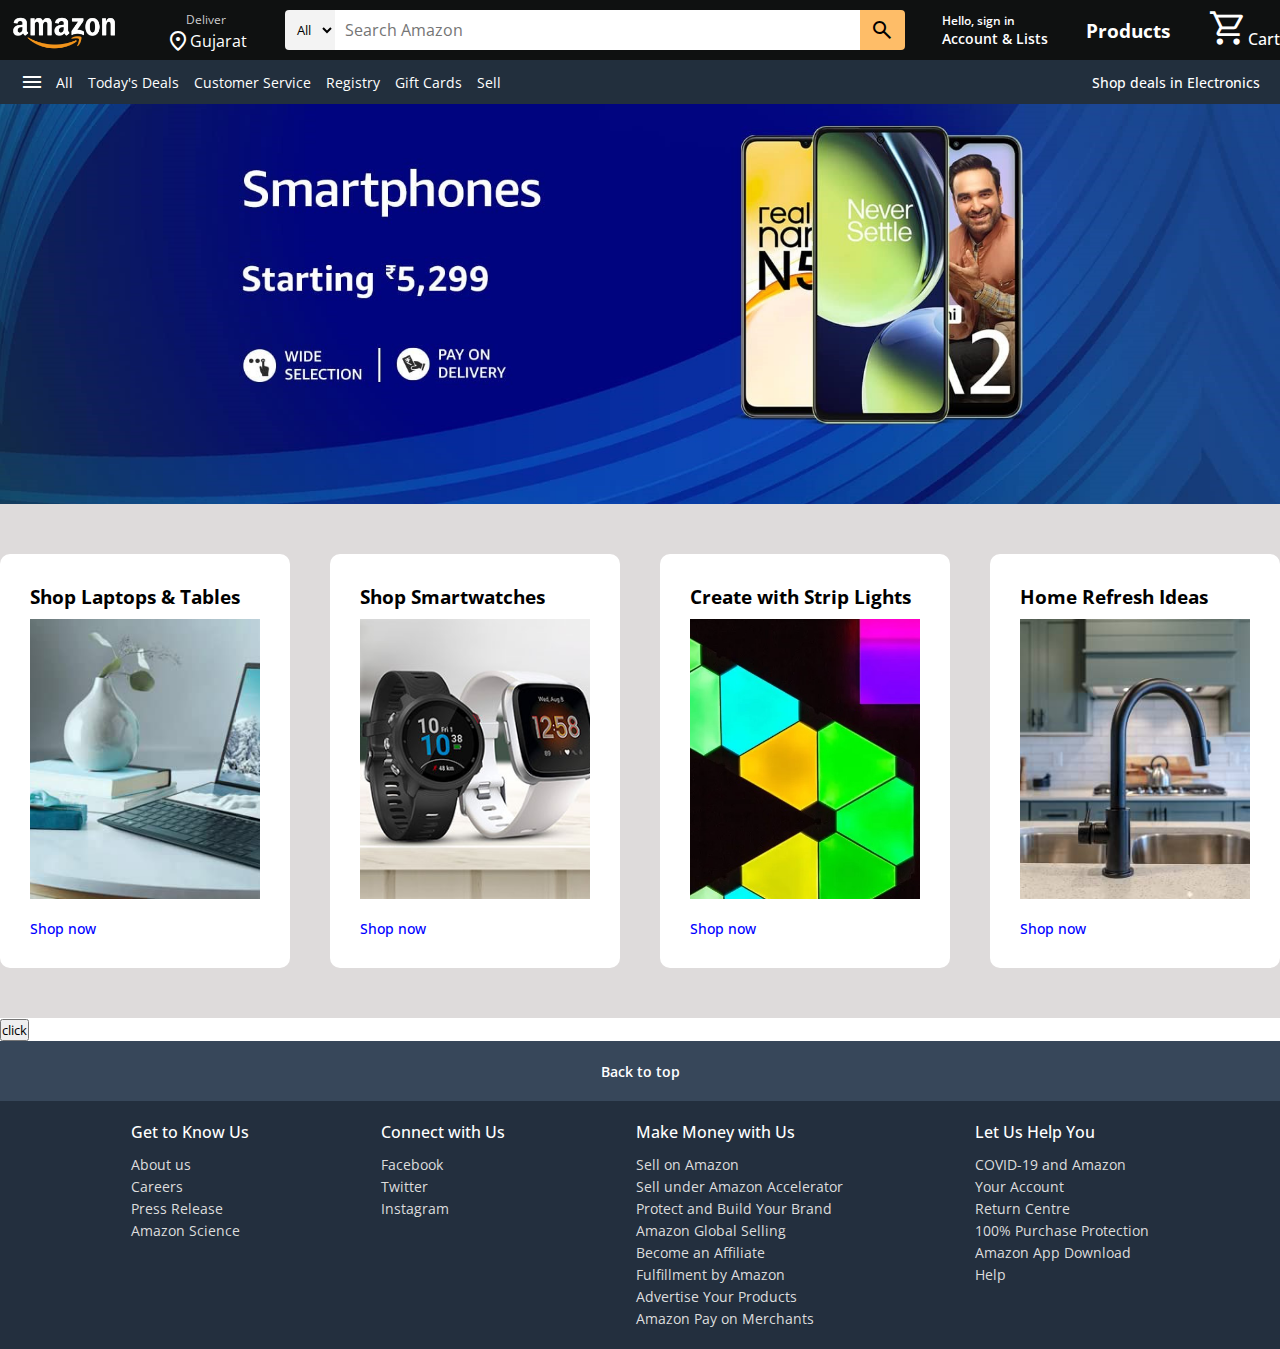
<file: index.html>
<!DOCTYPE html>
<!-- Coding By CodingNepal - www.codingnepalweb.com -->
<html lang="en">

<head>
  <meta charset="UTF-8">
  <meta name="viewport" content="width=device-width, initial-scale=1.0">
  <title>Amazon Website Clone | CodingNepal</title>
  <link rel="stylesheet" href="./css/style.css">
  <link rel="stylesheet"
    href="https://fonts.googleapis.com/css2?family=Material+Symbols+Outlined:opsz,wght,FILL,GRAD@20..48,100..700,0..1,-50..200">
</head>

<body>
  <header>
    <nav class="navbar">
      <div class="nav-logo">
        <a href="index.html"><img src="./images/amazon_logo.png" alt="logo"></a>
      </div>
      <div class="address">
        <a href="#" class="deliver">Deliver</a>
        <div class="map-icon">
          <span class="material-symbols-outlined">location_on</span>
          <a href="#" class="location">Gujarat</a>
        </div>
      </div>

      <div class="nav-search">
        <select class="select-search">
          <option>All</option>
          <option>All Categories</option>
          <option>Amazon Devices</option>
        </select>
        <input type="text" placeholder="Search Amazon" class="search-input">
        <div class="search-icon">
          <span class="material-symbols-outlined">search</span>
        </div>
      </div>

      <div class="sign-in">
        <a href="#">
          <p>Hello, sign in</p>
          <span>Account &amp; Lists</span>
        </a>
      </div>

      <div class="returns">
        <a href="./pages/procuct.html">
          <h3>Products</h3>
        </a>
      </div>

      <div class="cart">
        <a href="./pages/cart.html">
          <span class="material-symbols-outlined cart-icon">shopping_cart</span>
        </a>
        <p>Cart</p>
      </div>
    </nav>

    <div class="banner">
      <div class="banner-content">
        <div class="panel">
          <span class="material-symbols-outlined">menu</span>
          <a href="#">All</a>
        </div>

        <ul class="links">
          <li><a href="#">Today's Deals</a></li>
          <li><a href="#">Customer Service</a></li>
          <li><a href="#">Registry</a></li>
          <li><a href="#">Gift Cards</a></li>
          <li><a href="#">Sell</a></li>
        </ul>
        <div class="deals">
          <a href="#">Shop deals in Electronics</a>
        </div>
      </div>
    </div>
  </header>

  <section class="hero-section">
  </section>

  <section class="shop-section">
    <div class="shop-images">
      <div class="shop-link">
        <h3>Shop Laptops &amp; Tables</h3>
        <img src="./images/img-1.png" alt="card">
        <a href="#">Shop now</a>
      </div>
      <div class="shop-link">
        <h3>Shop Smartwatches</h3>
        <img src="./images/img-2.png" alt="card">
        <a href="#">Shop now</a>
      </div>
      <div class="shop-link">
        <h3>Create with Strip Lights</h3>
        <img src="./images/img-3.png" alt="card">
        <a href="#">Shop now</a>
      </div>
      <div class="shop-link">
        <h3>Home Refresh Ideas</h3>
        <img src="./images/img-4.png" alt="card">
        <a href="#">Shop now</a>
      </div>
    </div>
  </section>
  <button onclick="product()">click</button>
  <footer>
    <a href="#" class="footer-title">
      Back to top
    </a>
    <div class="footer-items">
      <ul>
        <h3>Get to Know Us</h3>
        <li><a href="#">About us</a></li>
        <li><a href="#">Careers</a></li>
        <li><a href="#">Press Release</a></li>
        <li><a href="#">Amazon Science</a></li>
      </ul>
      <ul>
        <h3>Connect with Us</h3>
        <li><a href="#">Facebook</a></li>
        <li><a href="#">Twitter</a></li>
        <li><a href="#">Instagram</a></li>
      </ul>
      <ul>
        <h3>Make Money with Us</h3>
        <li><a href="#">Sell on Amazon</a></li>
        <li><a href="#">Sell under Amazon Accelerator</a></li>
        <li><a href="#">Protect and Build Your Brand</a></li>
        <li><a href="#">Amazon Global Selling</a></li>
        <li><a href="#">Become an Affiliate</a></li>
        <li><a href="#">Fulfillment by Amazon</a></li>
        <li><a href="#">Advertise Your Products</a></li>
        <li><a href="#">Amazon Pay on Merchants</a></li>
      </ul>
      <ul>
        <h3>Let Us Help You</h3>
        <li><a href="#">COVID-19 and Amazon</a></li>
        <li><a href="#">Your Account</a></li>
        <li><a href="#">Return Centre</a></li>
        <li><a href="#">100% Purchase Protection</a></li>
        <li><a href="#">Amazon App Download</a></li>
        <li><a href="#">Help</a></li>
      </ul>
    </div>
  </footer>

</body>

</html>
</file>
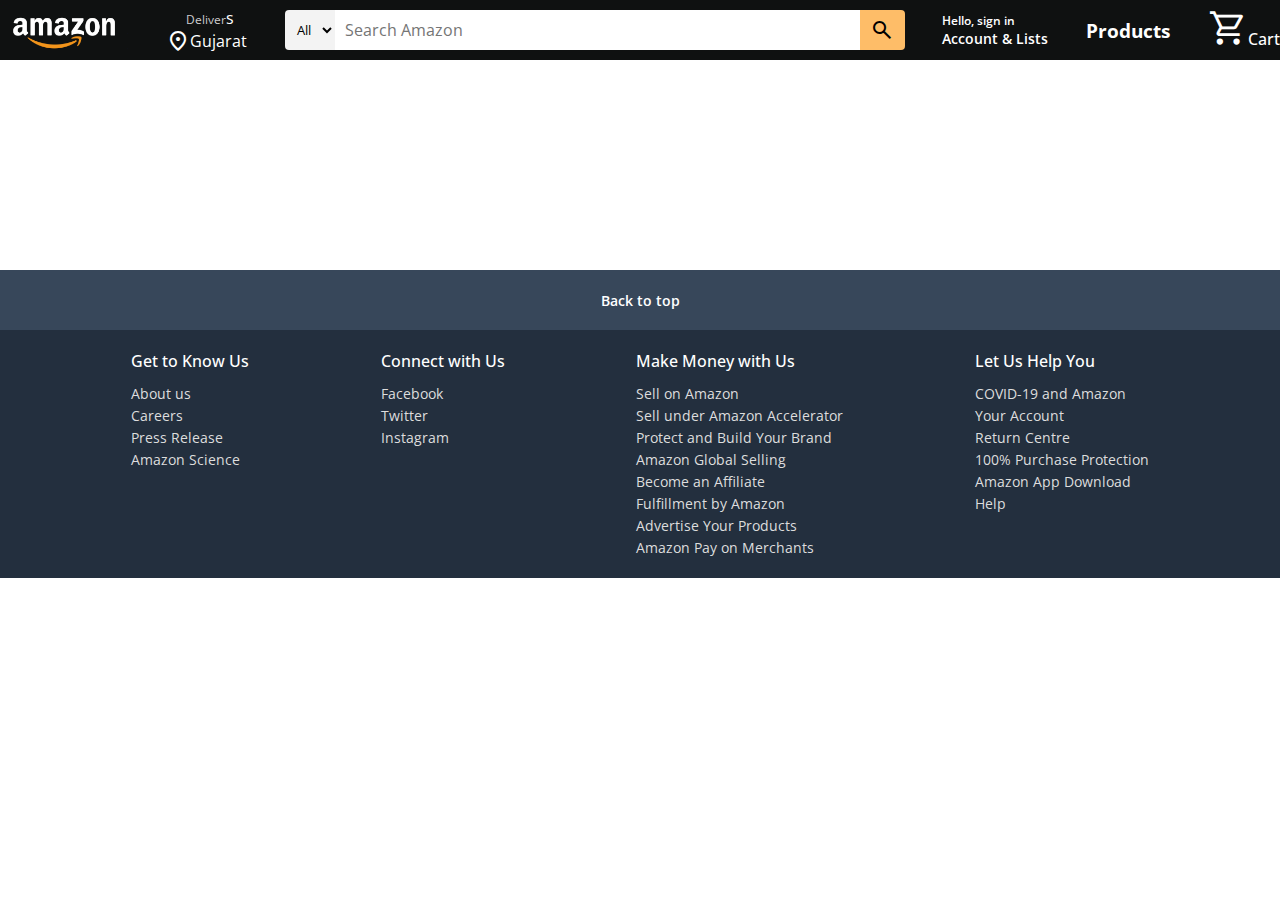
<file: pages/cart.html>
<!DOCTYPE html>
<html lang="en">

<head>
    <meta charset="UTF-8">
    <meta name="viewport" content="width=device-width, initial-scale=1.0">
    <title>cart</title>
    <link rel="stylesheet"
        href="https://fonts.googleapis.com/css2?family=Material+Symbols+Outlined:opsz,wght,FILL,GRAD@20..48,100..700,0..1,-50..200">
    <link rel="stylesheet" href="../css/style_cart.css">
</head>

<body>
    <header>
        <nav class="navbar">
            <div class="nav-logo">
                <a href="../index.html"><img src="../images/amazon_logo.png" alt="logo"></a>
            </div>
            <div class="address">
                <a href="#" class="deliver">Deliver</a>s
                <div class="map-icon">
                    <span class="material-symbols-outlined">location_on</span>
                    <a href="#" class="location">Gujarat</a>
                </div>
            </div>

            <div class="nav-search">
                <select class="select-search">
                    <option>All</option>
                    <option>All Categories</option>
                    <option>Amazon Devices</option>
                </select>
                <input type="text" placeholder="Search Amazon" class="search-input">
                <div class="search-icon">
                    <span class="material-symbols-outlined">search</span>
                </div>
            </div>

            <div class="sign-in">
                <a href="#">
                    <p>Hello, sign in</p>
                    <span>Account &amp; Lists</span>
                </a>
            </div>

            <div class="returns">
                <a href="./procuct.html">
                    <h3>Products</h3>
                </a>
            </div>

            <div class="cart">
                <a href="./cart.html">
                    <span class="material-symbols-outlined cart-icon">shopping_cart</span>
                </a>
                <p>Cart</p>
            </div>
        </nav>
    </header>
    <section id="shop-section">
        <div class="container row">
            <div id="cart_card">
            </div>
        </div>
    </section>

    <footer>
        <a href="#" class="footer-title">
            Back to top
        </a>
        <div class="footer-items">
            <ul>
                <h3>Get to Know Us</h3>
                <li><a href="#">About us</a></li>
                <li><a href="#">Careers</a></li>
                <li><a href="#">Press Release</a></li>
                <li><a href="#">Amazon Science</a></li>
            </ul>
            <ul>
                <h3>Connect with Us</h3>
                <li><a href="#">Facebook</a></li>
                <li><a href="#">Twitter</a></li>
                <li><a href="#">Instagram</a></li>
            </ul>
            <ul>
                <h3>Make Money with Us</h3>
                <li><a href="#">Sell on Amazon</a></li>
                <li><a href="#">Sell under Amazon Accelerator</a></li>
                <li><a href="#">Protect and Build Your Brand</a></li>
                <li><a href="#">Amazon Global Selling</a></li>
                <li><a href="#">Become an Affiliate</a></li>
                <li><a href="#">Fulfillment by Amazon</a></li>
                <li><a href="#">Advertise Your Products</a></li>
                <li><a href="#">Amazon Pay on Merchants</a></li>
            </ul>
            <ul>
                <h3>Let Us Help You</h3>
                <li><a href="#">COVID-19 and Amazon</a></li>
                <li><a href="#">Your Account</a></li>
                <li><a href="#">Return Centre</a></li>
                <li><a href="#">100% Purchase Protection</a></li>
                <li><a href="#">Amazon App Download</a></li>
                <li><a href="#">Help</a></li>
            </ul>
        </div>
    </footer>

    <script src="../app_cart.js"></script>
</body>

</html>
</file>
<file: css/style.css>
@import url("https://fonts.googleapis.com/css2?family=Open+Sans:wght@200;300;400;500;600;700&display=swap");

* {
  margin: 0;
  padding: 0;
  box-sizing: border-box;
  font-family: "Open Sans", sans-serif;
}

html {
  scroll-behavior: smooth;
}

a {
  text-decoration: none;
  color: #fff;
}

a:hover {
  color: #ddd;
}

/* Header or Navbar */
header {
  width: 100%;
  background-color: #0f1111;
}

.navbar {
  height: 60px;
  display: flex;
  align-items: center;
  justify-content: space-between;
  cursor: pointer;
  color: #fff;
  max-width: 1280px;
  margin: 0 auto;
}

.nav-logo img {
  margin-top: 10px;
  width: 128px;
}

.address .deliver {
  margin-left: 20px;
  font-size: 0.75rem;
  color: #ccc;
}

.address .map-icon {
  display: flex;
  align-items: center;
}


.nav-search {
  display: flex;
  justify-content: space-evenly;
  max-width: 620px;
  width: 100%;
  height: 40px;
  border-radius: 4px;
}

.select-search {
  background: #f3f3f3;
  width: 50px;
  text-align: center;
  border-top-left-radius: 4px;
  border-bottom-left-radius: 4px;
  border: none;
}

.search-input {
  max-width: 600px;
  width: 100%;
  font-size: 1rem;
  border: none;
  outline: none;
  padding-left: 10px;
}

.search-icon {
  max-width: 45px;
  width: 100%;
  display: flex;
  justify-content: center;
  align-items: center;
  font-size: 1.2rem;
  background: #febd68;
  color: #000;
  cursor: pointer;
  border-top-right-radius: 4px;
  border-bottom-right-radius: 4px;
}

.sign-in p,
.returns p {
  font-size: 0.75rem;
}

.sign-in,
.returns span {
  font-size: 0.875rem;
  font-weight: 600;
}

.cart {
  display: flex;
}

.cart .cart-icon {
  font-size: 2.5rem
}

.cart p {
  margin-top: 20px;
  font-weight: 500;
}

.banner {
  padding: 10px 20px;
  background: #222f3d;
  color: #fff;
  font-size: 0.875rem;
}

.banner-content {
  margin: 0 auto;
  max-width: 1280px;
  display: flex;
  align-items: center;
  justify-content: space-between;
}

.panel {
  max-width: 1280px;
  display: flex;
  align-items: center;
  gap: 5px;
  cursor: pointer;
}

.panel span {
  margin-right: 7px;
}

.links {
  display: flex;
  align-items: center;
  list-style: none;
  gap: 15px;
  flex-grow: 1;
  margin-left: 15px;
}

.links a {
  padding: 10px 0;
}

.deals a {
  font-size: 0.9rem;
  font-weight: 500;
  white-space: nowrap;
}

/* Hero Section */
.hero-section {
  height: 400px;
  background-image: url("../images/hero-img.jpg");
  background-position: center;
  background-size: cover;
}

/* Shop Section */
.shop-section {
  display: flex;
  align-items: center;
  flex-direction: column;
  background-color: #c3bdbd8c;
  padding: 50px 0;
}

.shop-images {
  display: grid;
  grid-template-columns: repeat(auto-fit, minmax(250px, 1fr));
  gap: 40px;
  max-width: 1280px;
  width: 100%;
}

.shop-link {
  background-color: #fff;
  padding: 30px;
  display: flex;
  cursor: pointer;
  flex-direction: column;
  white-space: nowrap;
  border-radius: 10px;
}


.shop-link img {
  width: 100%;
  height: 280px;
  object-fit: cover;
  margin-bottom: 10px;
}

.shop-link h3 {
  margin-bottom: 10px;
}

.shop-link a {
  display: inline-block;
  margin-top: 10px;
  font-size: 0.9rem;
  color: blue;
  font-weight: 500;
  transition: color 0.3s ease;
}

.shop-link:hover a {
  color: #c7511f;
  text-decoration: underline;
}

/* Footer */
.footer-title {
  display: flex;
  align-items: center;
  justify-content: center;
  background-color: #37475a;
  color: #fff;
  font-size: 0.875rem;
  font-weight: 600;
  height: 60px;
}

.footer-items {
  display: flex;
  justify-content: space-evenly;
  width: 100%;
  margin: 0 auto;
  background: #232f3e;
}

.footer-items h3 {
  font-size: 1rem;
  font-weight: 500;
  color: #fff;
  margin: 20px 0 10px 0;
}

.footer-items ul {
  list-style: none;
  margin-bottom: 20px;
}

.footer-items li a {
  color: #ddd;
  font-size: 0.875rem;
}

.footer-items li a:hover {
  text-decoration: underline;
}


/* product-page */
#shop-section {
  padding: 100px 0;
}

.container {
  max-width: 1300px;
  margin: 0 auto;
}

#card {
  overflow: hidden;
  display: flex;
  flex-wrap: wrap;
  box-shadow: 0 4px 8px 0 rgba(0, 0, 0, 0.2),
}

.card_main {
  box-shadow: 0 4px 6px 0 rgba(0, 0, 0, 0.2);
  background-color: #eeeeee;
  margin: 10px;
  border-radius: 10px;
  overflow: hidden;
}

#card img {
  width: 100%;
  height: 180px;
  object-fit: cover;
}

.card-body {
  padding: 0 20px 20px;
  width: 300px;
  border-radius: 0 0 20px 20px;

}

.row {
  display: flex;
  justify-content: space-between;
  align-items: center;
  padding: 5px;
}

.card-body p {
  color: #3d3d3d;
  margin: 20px 0;
  font-size: 14px;
}

.view-btn a {
  padding: 5px 15px;
  border: 1.5px solid #007bff;
  border-radius: 3px;
  text-decoration: none;
  color: #007bff;
  display: inline-block;
  transition: all 0.3s ease-in-out;
}

.view-btn :hover {
  background-color: #007bff;
  color: white;
}

.btn-group {
  display: flex;
}

.btn-group .btn a {
  padding: 5px 15px;
  border: 2px solid #28a745;
  color: #28a745;
  border-radius: 5px;
  margin-left: -2px;
  transition: all 0.3s ease-in-out;
}

.btn-group .btn a:hover {
  background-color: #28a745;
  color: #ffff;
}

.btn-group a {
  margin: 0 10px;
  text-decoration: none;
  color: #000;
}
</file>
<file: css/style_cart.css>
@import url("https://fonts.googleapis.com/css2?family=Open+Sans:wght@200;300;400;500;600;700&display=swap");

* {
    margin: 0;
    padding: 0;
    box-sizing: border-box;
    font-family: "Open Sans", sans-serif;
}

html {
    scroll-behavior: smooth;
}

a {
    text-decoration: none;
    color: #fff;
}

a:hover {
    color: #ddd;
}

/* Header or Navbar */
header {
    width: 100%;
    background-color: #0f1111;
}

.navbar {
    height: 60px;
    display: flex;
    align-items: center;
    justify-content: space-between;
    cursor: pointer;
    color: #fff;
    max-width: 1280px;
    margin: 0 auto;
}

.nav-logo img {
    margin-top: 10px;
    width: 128px;
}

.address .deliver {
    margin-left: 20px;
    font-size: 0.75rem;
    color: #ccc;
}

.address .map-icon {
    display: flex;
    align-items: center;
}


.nav-search {
    display: flex;
    justify-content: space-evenly;
    max-width: 620px;
    width: 100%;
    height: 40px;
    border-radius: 4px;
}

.select-search {
    background: #f3f3f3;
    width: 50px;
    text-align: center;
    border-top-left-radius: 4px;
    border-bottom-left-radius: 4px;
    border: none;
}

.search-input {
    max-width: 600px;
    width: 100%;
    font-size: 1rem;
    border: none;
    outline: none;
    padding-left: 10px;
}

.search-icon {
    max-width: 45px;
    width: 100%;
    display: flex;
    justify-content: center;
    align-items: center;
    font-size: 1.2rem;
    background: #febd68;
    color: #000;
    cursor: pointer;
    border-top-right-radius: 4px;
    border-bottom-right-radius: 4px;
}

.sign-in p,
.returns p {
    font-size: 0.75rem;
}

.sign-in,
.returns span {
    font-size: 0.875rem;
    font-weight: 600;
}

.cart {
    display: flex;
}

.cart .cart-icon {
    font-size: 2.5rem
}

.cart p {
    margin-top: 20px;
    font-weight: 500;
}

.banner {
    padding: 10px 20px;
    background: #222f3d;
    color: #fff;
    font-size: 0.875rem;
}

.banner-content {
    margin: 0 auto;
    max-width: 1280px;
    display: flex;
    align-items: center;
    justify-content: space-between;
}

.panel {
    max-width: 1280px;
    display: flex;
    align-items: center;
    gap: 5px;
    cursor: pointer;
}

.panel span {
    margin-right: 7px;
}

.links {
    display: flex;
    align-items: center;
    list-style: none;
    gap: 15px;
    flex-grow: 1;
    margin-left: 15px;
}

.links a {
    padding: 10px 0;
}

.deals a {
    font-size: 0.9rem;
    font-weight: 500;
    white-space: nowrap;
}

/* Footer */
.footer-title {
    display: flex;
    align-items: center;
    justify-content: center;
    background-color: #37475a;
    color: #fff;
    font-size: 0.875rem;
    font-weight: 600;
    height: 60px;
}

.footer-items {
    display: flex;
    justify-content: space-evenly;
    width: 100%;
    margin: 0 auto;
    background: #232f3e;
}

.footer-items h3 {
    font-size: 1rem;
    font-weight: 500;
    color: #fff;
    margin: 20px 0 10px 0;
}

.footer-items ul {
    list-style: none;
    margin-bottom: 20px;
}

.footer-items li a {
    color: #ddd;
    font-size: 0.875rem;
}

.footer-items li a:hover {
    text-decoration: underline;
}


/* product-page */
#shop-section {
    padding: 100px 0;
}

.container {
    max-width: 1300px;
    margin: 0 auto;
}

#cart_card {
    overflow: hidden;
    display: flex;
    flex-wrap: wrap;
}

.card_main {
    box-shadow: 0 4px 6px 0 rgba(0, 0, 0, 0.2);
    background-color: #e9e9e9;
    margin: 0 20px 20px 0;
    border-radius: 10px;
    overflow: hidden;
}

#cart_card img{
    width: 100%;
    height: 180px;
    object-fit: cover;
}

.card-body {
    padding: 0 20px 20px;
    width: 300px;
    /* border-radius: 0 0 20px 20px; */

}

.row {
    display: flex;
    justify-content: space-between;
    align-items: center;
    padding: 5px;
}

.card-body p {
    color: #3d3d3d;
    margin: 20px 0;
    font-size: 14px;
}

.view-btn a {
    padding: 5px 15px;
    border: 1.5px solid #007bff;
    border-radius: 3px;
    text-decoration: none;
    color: #007bff;
    display: inline-block;
    transition: all 0.3s ease-in-out;
}

.view-btn :hover {
    background-color: #007bff;
    color: white;
}

.btn-group {
    display: flex;
}

.btn-group .btn a {
    padding: 5px 15px;
    border: 2px solid #28a745;
    color: #28a745;
    border-radius: 5px;
    margin-left: -2px;
    transition: all 0.3s ease-in-out;
}

.btn-group .btn a:hover {
    background-color: #28a745;
    color: #ffff;
}

.btn-group a {
    margin: 0 10px;
    text-decoration: none;
    color: #000;
}
</file>
